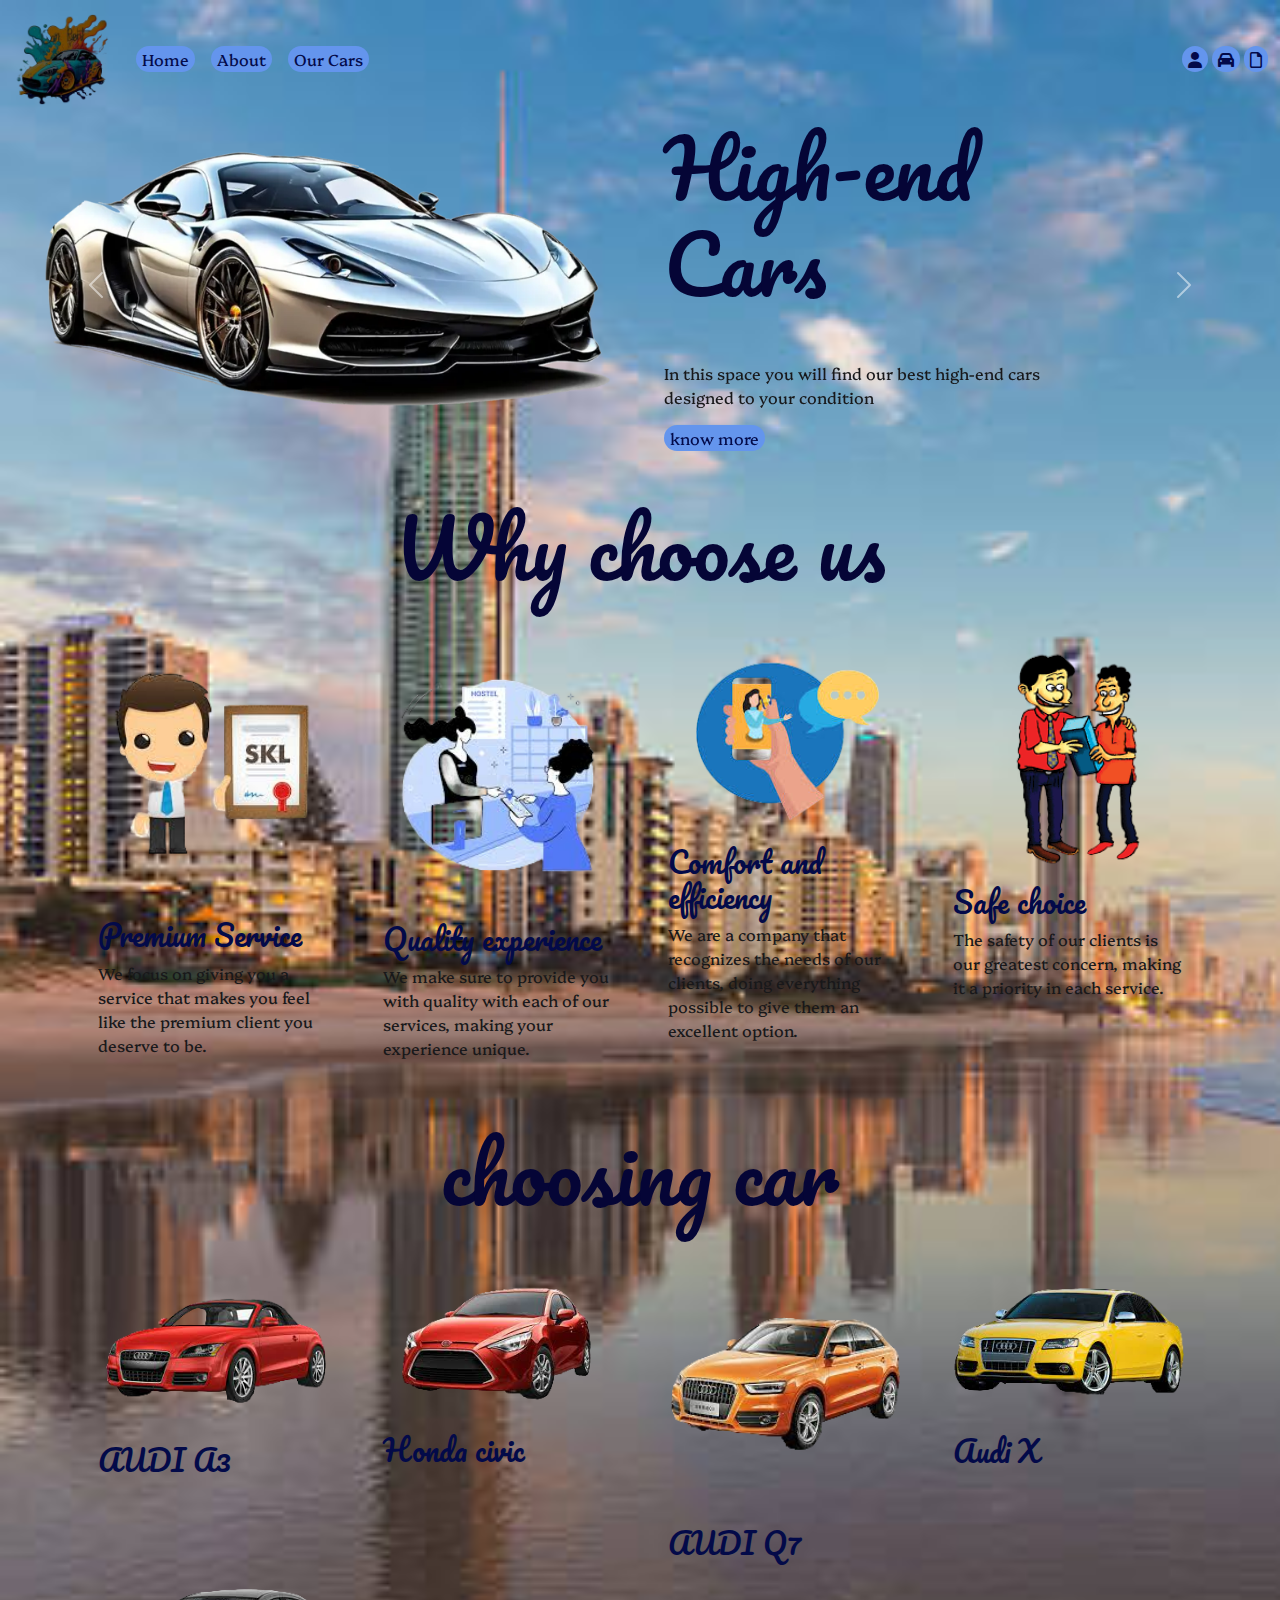
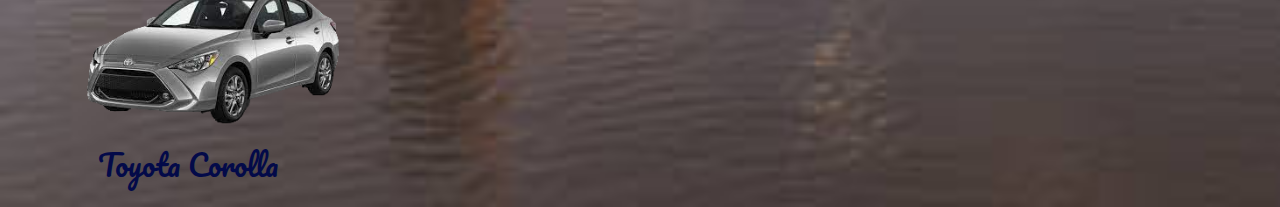
<file: index.html>
<!DOCTYPE html>
<html lang="en">
<head>
    <meta charset="UTF-8">
    <meta name="viewport" content="width=device-width, initial-scale=1.0">
<link rel="stylesheet" href="./style.css">
<link href="https://cdn.jsdelivr.net/npm/bootstrap@5.3.3/dist/css/bootstrap.min.css" rel="stylesheet" integrity="sha384-QWTKZyjpPEjISv5WaRU9OFeRpok6YctnYmDr5pNlyT2bRjXh0JMhjY6hW+ALEwIH" crossorigin="anonymous">
<link rel="stylesheet" href="https://cdnjs.cloudflare.com/ajax/libs/font-awesome/6.0.0/css/all.min.css" integrity="sha512-9usAa10IRO0HhonpyAIVpjrylPvoDwiPUiKdWk5t3PyolY1cOd4DSE0Ga+ri4AuTroPR5aQvXU9xC6qOPnzFeg==" crossorigin="anonymous" referrerpolicy="no-referrer">
<link rel="preconnect" href="https://fonts.googleapis.com">
<link rel="preconnect" href="https://fonts.gstatic.com" crossorigin>
<link href="https://fonts.googleapis.com/css2?family=Pacifico&family=Platypi:ital,wght@0,300..800;1,300..800&display=swap" rel="stylesheet">
    <title>Car Rent J&D</title>

</head>
<body>
<header>
    <nav class="navbar navbar-expand-lg bg-transparent">
        <div class="container-fluid">
          <a class="navbar-brand" href="#">
            <img src="./Images/logo 3-Photoroom.png" alt="logo" width="100px">
          </a>
          <button class="navbar-toggler" type="button" data-bs-toggle="collapse" data-bs-target="#navbarSupportedContent" aria-controls="navbarSupportedContent" aria-expanded="false" aria-label="Toggle navigation">
            <span class="navbar-toggler-icon"></span>
          </button>
          <div class="collapse navbar-collapse" id="navbarSupportedContent">
            <ul class="navbar-nav me-auto mb-2 mb-lg-0">
              <li class="nav-item">
                <a class="nav-link active" aria-current="page" href="#">
                    <button class="mybutton">Home</button>
                </a>
              </li>
              <li class="nav-item">
                <a class="nav-link" href="#chooseus">
                    <button class="mybutton">About</button>
                </a>
              </li>
            </li>
            <li class="nav-item">
              <a class="nav-link" href="#choosingcar">
                  <button class="mybutton">Our Cars</button>
              </a>
            </li>
              
            </ul>
          <div>
            <a href=""><button class="mybutton"><i class="fa-solid fa-user"></i></button></a>
            <a href=""><button class="mybutton"><i class="fa-solid fa-car"></i></button></a>
            <a href="./form.html"><button class="mybutton"><i class="fa-regular fa-file"></i></button></a>

          </div>
          </div>
        </div>
      </nav>
</header>

<main>
    <section id="landing">
        <div id="carouselExample" class="carousel slide">
            <div class="carousel-inner">
              <div class="carousel-item active">
                <div class="row justify-content-center aling-items-center">
                    
                        <div class="col-6">
                            <img src="./Images/car.a1.png" alt="" class="d-block w-100">
                        </div>
                        <div class="col-6">
                            <div class="container">
                                <div class="row ">
                                    <div class="col-12 w-75">
                                        <h1 class="mytittle">High-end Cars</h1>

                                    </div>
                                    <div class="col-12 w-75">
                                        <p>In this space you will find our best high-end cars designed to your condition</p>
                                        <a href="">
                                            <button class="mybutton">know more</button>
                                        </a>
                                    </div>
                                </div>
                            </div>
                        </div>
                      
                    
                  </div>
                
              </div>
              <div class="carousel-item">
                <div class="row justify-content-center aling-items-center">
                    
                    <div class="col-6">
                        <img src="./Images/car.a2.png" alt="" class="d-block w-100">
                    </div>
                    <div class="col-6">
                        <div class="container">
                            <div class="row ">
                                <div class="col-12 w-75">
                                    <h1 class="mytittle">Cars with high security</h1>

                                </div>
                                <div class="col-12 w-75">
                                    <p>In this space you will find everything about the safety and comfort of our cars</p>
                                    <a href="">
                                        <button class="mybutton">know more</button>
                                    </a>
                                </div>
                            </div>
                        </div>
                    </div>
                  
                
              </div>
              </div>
              <div class="carousel-item">
                <div class="row justify-content-center aling-items-center">
                    
                    <div class="col-6">
                        <img src="./Images/car.a3.png" alt="" class="d-block w-100">
                    </div>
                    <div class="col-6">
                        <div class="container">
                            <div class="row ">
                                <div class="col-12 w-75">
                                    <h1 class="mytittle">A new experience</h1>

                                </div>
                                <div class="col-12 w-75">
                                    <p>You will be able to start a new experience suitable for you with everything you need.</p>
                                    <a href="">
                                        <button class="mybutton">Start now</button>
                                    </a>
                                </div>
                            </div>
                        </div>
                    </div>
                  
                
              </div>
              </div>
            </div>
            <button class="carousel-control-prev" type="button" data-bs-target="#carouselExample" data-bs-slide="prev">
              <span class="carousel-control-prev-icon" aria-hidden="true"></span>
              <span class="visually-hidden">Previous</span>
            </button>
            <button class="carousel-control-next" type="button" data-bs-target="#carouselExample" data-bs-slide="next">
              <span class="carousel-control-next-icon" aria-hidden="true"></span>
              <span class="visually-hidden">Next</span>
            </button>
          </div>
    </section>

    <section id="chooseus">
        <h1 class="mytittle text-center mt-5">Why choose us</h1>
        <div class="container">
            <div class="row row-cols-1 row-cols-sm-12 row-cols-md-4" >
                <div class="col">
                    <div class="card bg-transparent border-0" >
                        <img src="./Images/cliente (1).png" class="card-img-top" alt="...">
                        <div class="card-body">
                            <h2 class="mytittlecard">Premium Service</h2>
                          <p class="card-text">We focus on giving you a service that makes you feel like the premium client you deserve to be.</p>
                        </div>
                      </div>
                </div>
                <div class="col"><div class="card bg-transparent border-0" >
                    <img src="./Images/cliente (2).png" class="card-img-top" alt="...">
                    <div class="card-body">
                        <h2 class="mytittlecard">Quality experience</h2>
                      <p class="card-text">We make sure to provide you with quality with each of our services, making your experience unique.</p>
                    </div>
                  </div></div>
                <div class="col"><div class="card bg-transparent border-0" >
                    <img src="./Images/cliente (3).png" class="card-img-top" alt="...">
                    <div class="card-body">
                        <h2 class="mytittlecard">Comfort and efficiency</h2>
                      <p class="card-text">We are a company that recognizes the needs of our clients, doing everything possible to give them an excellent option.</p>
                    </div>
                  </div></div>
                <div class="col"><div class="card bg-transparent border-0" >
                    <img src="./Images/cliente (4).png" class="card-img-top" alt="...">
                    <div class="card-body">
                        <h2 class="mytittlecard">Safe choice</h2>
                      <p class="card-text">The safety of our clients is our greatest concern, making it a priority in each service.</p>
                    </div>
                  </div></div>
            </div>
        </div>
    </section>

    <section id="choosingcar">
        <h1 class="mytittle text-center mt-5">choosing car</h1>
        <div class="container">
            <div class="row row-cols-1 row-cols-sm-12 row-cols-md-4" >
                
                <div class="col"><div class="col"><div class="card bg-transparent border-0" >
                    <img src="./Images/car.b1.png" class="card-img-top" alt="...">
                    <div class="card-body">
                        <h2 class="mytittlecard">AUDI A3</h2>
                    </div>
                  </div></div></div>
            <div class="col"><div class="col"><div class="col"><div class="card bg-transparent border-0" >
                <img src="./Images/car.b5.png" class="card-img-top" alt="...">
                <div class="card-body">
                    <h2 class="mytittlecard">Honda civic</h2>
                </div>
              </div></div></div></div>
            <div class="col"><div class="col"><div class="col"><div class="card bg-transparent border-0" >
                <img src="./Images/car.b2.png" class="card-img-top" alt="...">
                <div class="card-body">
                    <h2 class="mytittlecard">AUDI Q7</h2>
                </div>
              </div></div></div></div>
            <div class="col"><div class="col"><div class="col"><div class="card bg-transparent border-0" >
                <img src="./Images/car.b3.png" class="card-img-top" alt="...">
                <div class="card-body">
                    <h2 class="mytittlecard">Audi X</h2>
                </div>
              </div></div></div></div>
              <div class="col"><div class="col"><div class="col"><div class="card bg-transparent border-0" >
                <img src="./Images/car.b4.png" class="card-img-top" alt="...">
                <div class="card-body">
                    <h2 class="mytittlecard">Toyota Corolla</h2>
                </div>
              </div></div></div></div>
        </div>
            </div>

            
        
    </section>

</main>



    <script src="https://cdn.jsdelivr.net/npm/bootstrap@5.3.3/dist/js/bootstrap.bundle.min.js" integrity="sha384-YvpcrYf0tY3lHB60NNkmXc5s9fDVZLESaAA55NDzOxhy9GkcIdslK1eN7N6jIeHz" crossorigin="anonymous"></script>
</body>
</html>
</file>
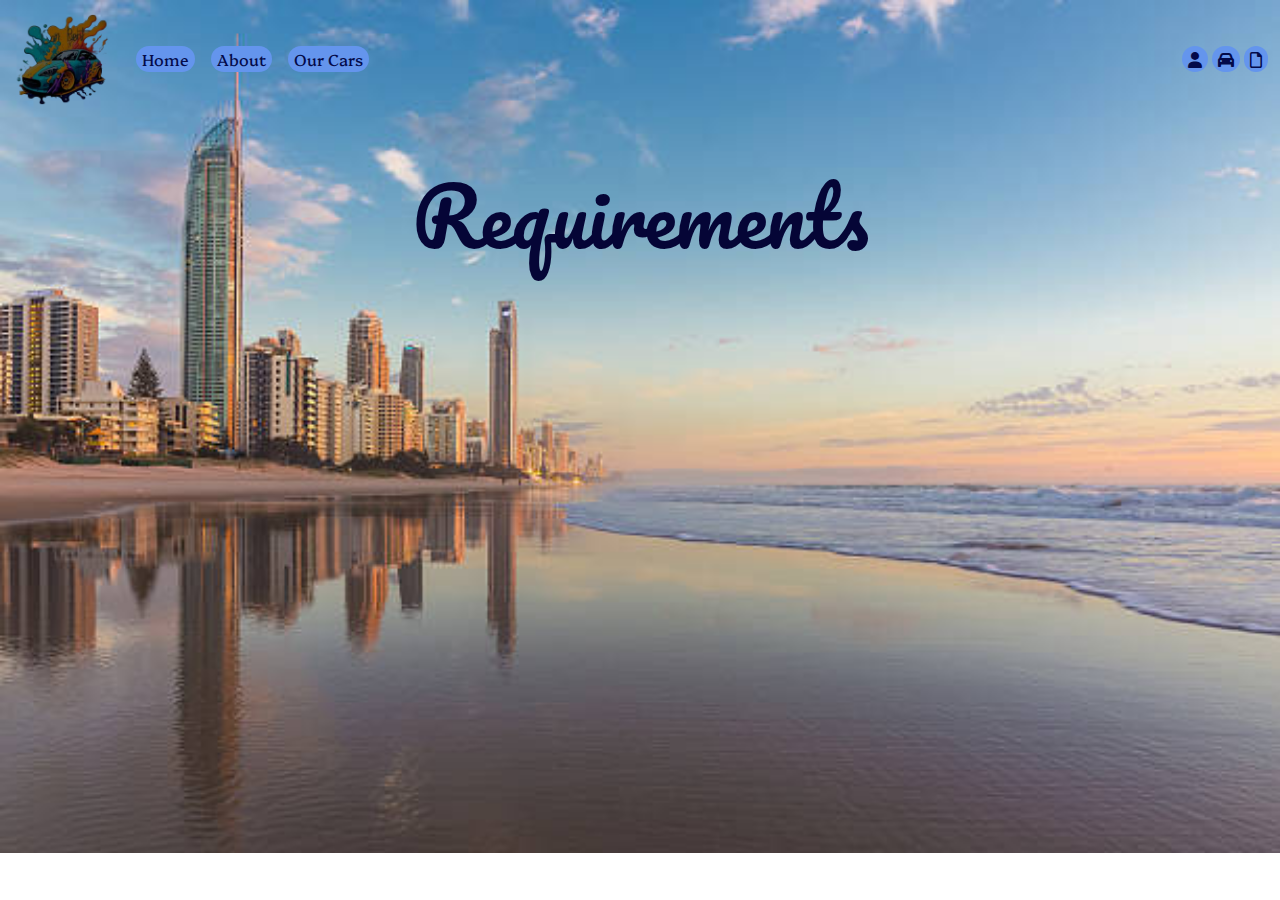
<file: form.html>
<!DOCTYPE html>
<html lang="en">
<head>
    <meta charset="UTF-8">
    <meta name="viewport" content="width=device-width, initial-scale=1.0">
    <link rel="stylesheet" href="./style.css">
<link href="https://cdn.jsdelivr.net/npm/bootstrap@5.3.3/dist/css/bootstrap.min.css" rel="stylesheet" integrity="sha384-QWTKZyjpPEjISv5WaRU9OFeRpok6YctnYmDr5pNlyT2bRjXh0JMhjY6hW+ALEwIH" crossorigin="anonymous">
<link rel="stylesheet" href="https://cdnjs.cloudflare.com/ajax/libs/font-awesome/6.0.0/css/all.min.css" integrity="sha512-9usAa10IRO0HhonpyAIVpjrylPvoDwiPUiKdWk5t3PyolY1cOd4DSE0Ga+ri4AuTroPR5aQvXU9xC6qOPnzFeg==" crossorigin="anonymous" referrerpolicy="no-referrer">
<link rel="preconnect" href="https://fonts.googleapis.com">
<link rel="preconnect" href="https://fonts.gstatic.com" crossorigin>
<link href="https://fonts.googleapis.com/css2?family=Pacifico&family=Platypi:ital,wght@0,300..800;1,300..800&display=swap" rel="stylesheet">
    <title>My form</title>
</head>
<body>
    <header>
        <nav class="navbar navbar-expand-lg bg-transparent">
            <div class="container-fluid">
              <a class="navbar-brand" href="#">
                <img src="./Images/logo 3-Photoroom.png" alt="logo" width="100px">
              </a>
              <button class="navbar-toggler" type="button" data-bs-toggle="collapse" data-bs-target="#navbarSupportedContent" aria-controls="navbarSupportedContent" aria-expanded="false" aria-label="Toggle navigation">
                <span class="navbar-toggler-icon"></span>
              </button>
              <div class="collapse navbar-collapse" id="navbarSupportedContent">
                <ul class="navbar-nav me-auto mb-2 mb-lg-0">
                  <li class="nav-item">
                    <a class="nav-link active" aria-current="page" href="./index.html">
                        <button class="mybutton">Home</button>
                    </a>
                  </li>
                  <li class="nav-item">
                    <a class="nav-link" href="#chooseus">
                        <button class="mybutton">About</button>
                    </a>
                  </li>
                </li>
                <li class="nav-item">
                  <a class="nav-link" href="#choosingcar">
                      <button class="mybutton">Our Cars</button>
                  </a>
                </li>
                  
                </ul>
              <div>
                <a href=""><button class="mybutton"><i class="fa-solid fa-user"></i></button></a>
                <a href=""><button class="mybutton"><i class="fa-solid fa-car"></i></button></a>
                <a href=""><button class="mybutton"><i class="fa-regular fa-file"></i></button></a>
    
              </div>
              </div>
            </div>
          </nav>
    </header>
    <section >
        <h1 class="mytittle text-center mt-5">Requirements</h1>
    </section>
</body>
</html>
</file>
<file: style.css>
*{
    font-family: "Platypi", serif;
}


body{
    background-image: url(./Images/gold\ coast.jpg);
    background-repeat: no-repeat;
    background-size: cover;

}
.mybutton{
    background: none;
    border: none;
    background: cornflowerblue;
    color: rgb(3, 10, 73);
    font-size: 1rem;
    border-radius: 40px;

}
.mybutton:hover{
background-color: rgb(10, 10, 75);
color: cornflowerblue;
}

.mytittle{
    font-size: 5rem;
    color: rgb(5, 5, 54);
    margin-bottom: 50px;
    font-family: "Pacifico", cursive;
}

p{
    font-size: 1rem;
    color: rgb(24, 24, 26);
}
  
.mytittlecard{

font-size: 1.8rem;
color: rgb(3, 10, 73);
font-family: "Pacifico", cursive;
}

@media(max-width:876px){
    .mytittle{
        font-size: 1.5rem;
        margin-bottom: 5px;
    }
}
</file>
